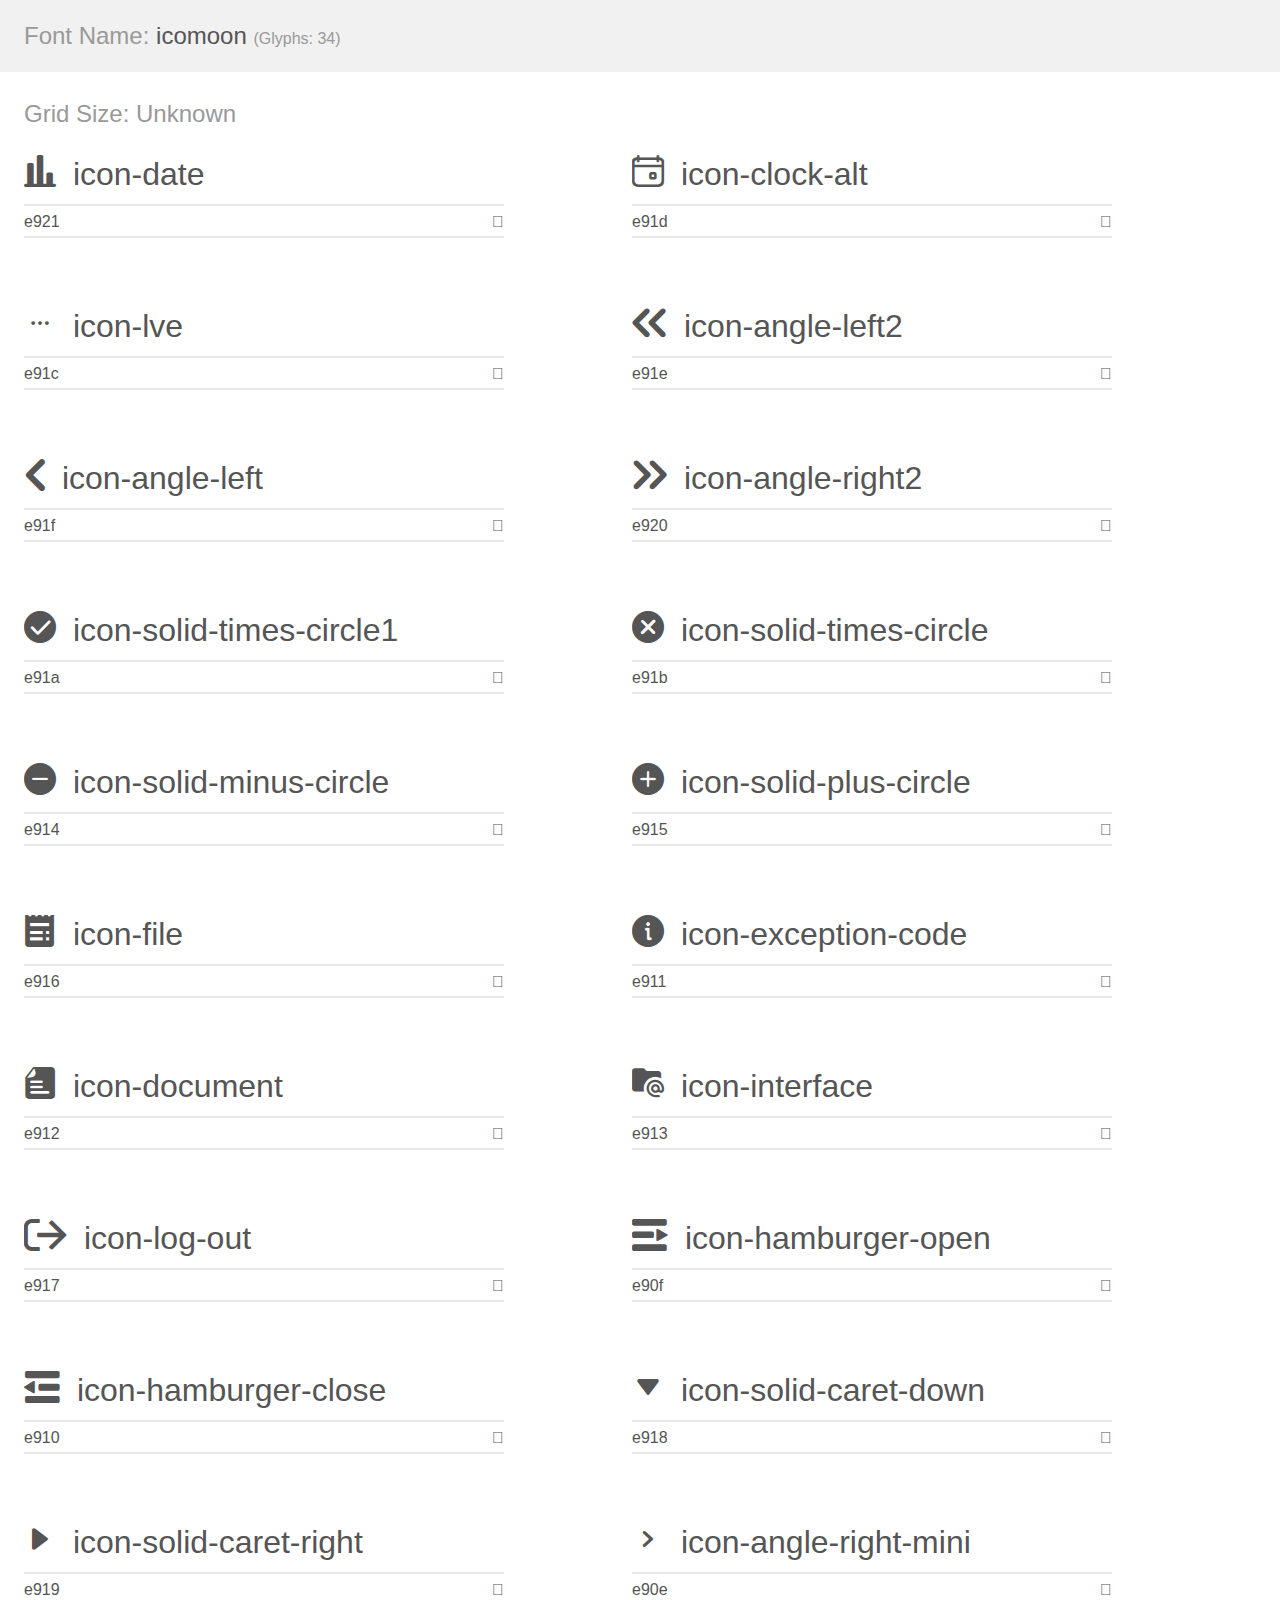
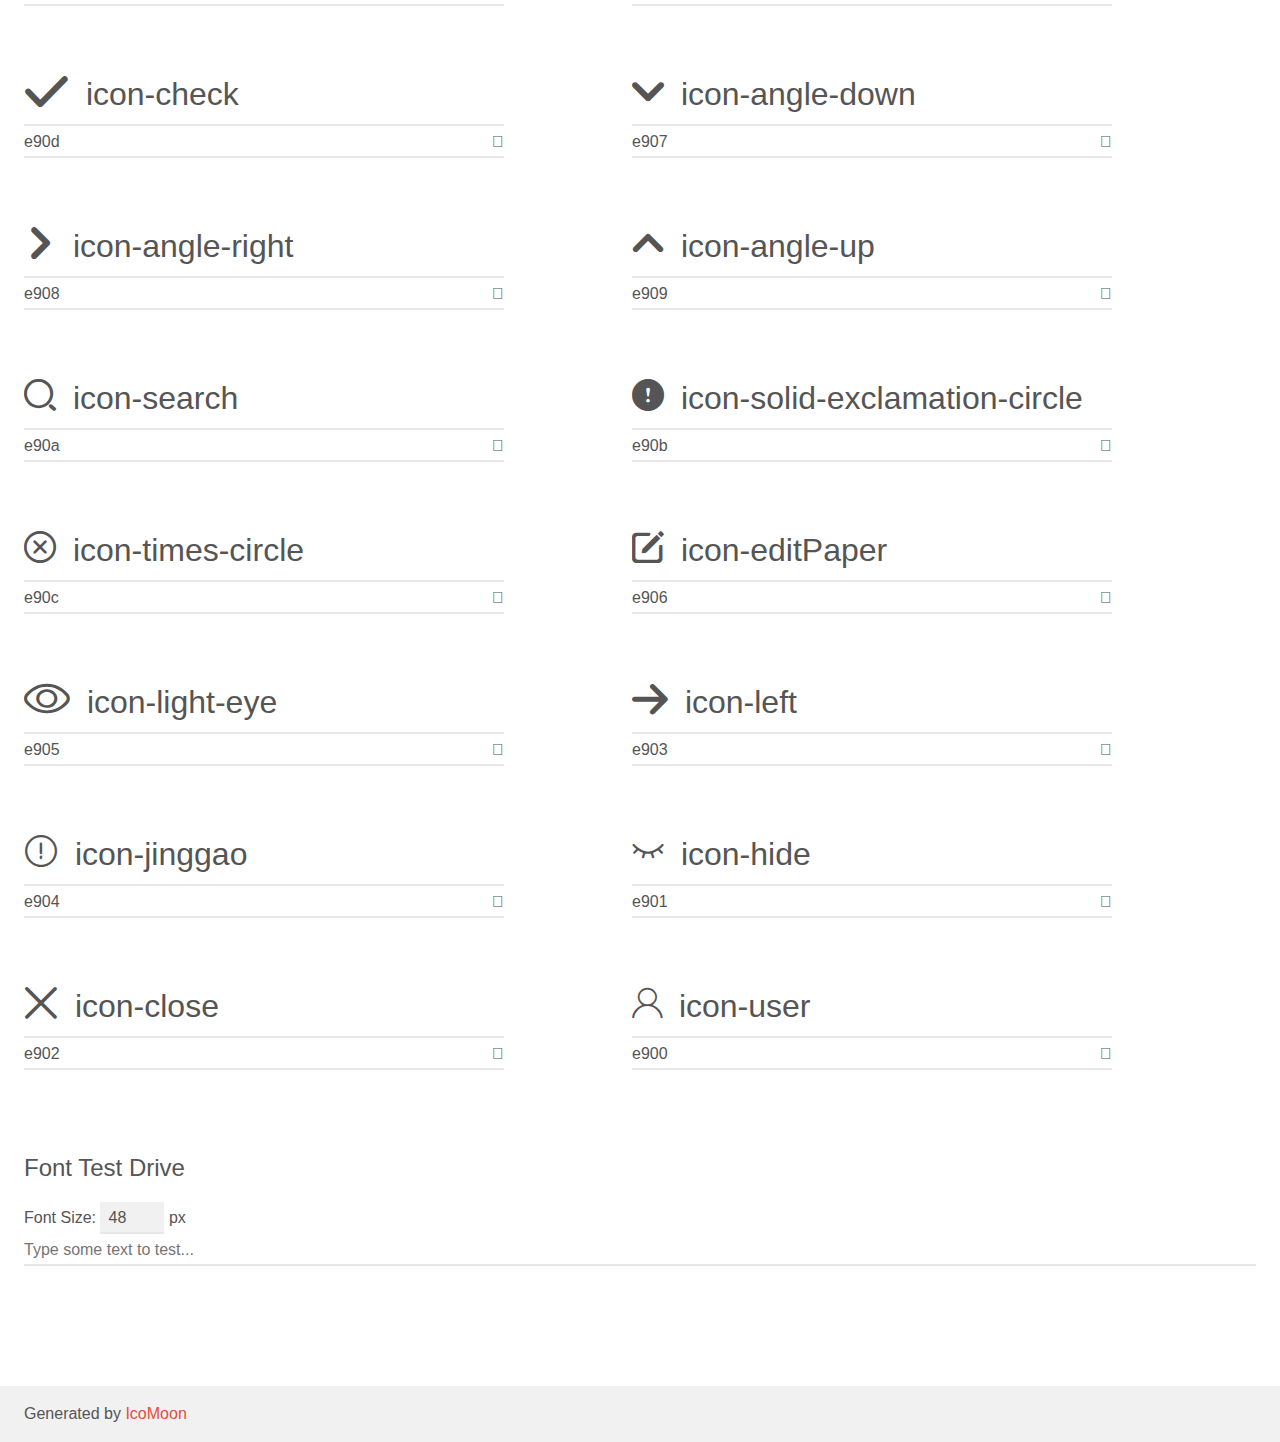
<file: htmlfile/demo.html>
<!doctype html>
<html>
<head>
    <meta charset="utf-8">
    <title>IcoMoon Demo</title>
    <meta name="description" content="An Icon Font Generated By IcoMoon.io">
    <meta name="viewport" content="width=device-width, initial-scale=1">
    <link rel="stylesheet" href="demo-files/demo.css">
    <link rel="stylesheet" href="style.css"></head>
<body>
    <div class="bgc1 clearfix">
        <h1 class="mhmm mvm"><span class="fgc1">Font Name:</span> icomoon <small class="fgc1">(Glyphs:&nbsp;34)</small></h1>
    </div>
    <div class="clearfix mhl ptl">
        <h1 class="mvm mtn fgc1">Grid Size: Unknown</h1>
        <div class="glyph fs1">
            <div class="clearfix bshadow0 pbs">
                <span class="icon-date"></span>
                <span class="mls"> icon-date</span>
            </div>
            <fieldset class="fs0 size1of1 clearfix hidden-false">
                <input type="text" readonly value="e921" class="unit size1of2" />
                <input type="text" maxlength="1" readonly value="&#xe921;" class="unitRight size1of2 talign-right" />
            </fieldset>
            <div class="fs0 bshadow0 clearfix hidden-true">
                <span class="unit pvs fgc1">liga: </span>
                <input type="text" readonly value="" class="liga unitRight" />
            </div>
        </div>
        <div class="glyph fs1">
            <div class="clearfix bshadow0 pbs">
                <span class="icon-clock-alt"></span>
                <span class="mls"> icon-clock-alt</span>
            </div>
            <fieldset class="fs0 size1of1 clearfix hidden-false">
                <input type="text" readonly value="e91d" class="unit size1of2" />
                <input type="text" maxlength="1" readonly value="&#xe91d;" class="unitRight size1of2 talign-right" />
            </fieldset>
            <div class="fs0 bshadow0 clearfix hidden-true">
                <span class="unit pvs fgc1">liga: </span>
                <input type="text" readonly value="" class="liga unitRight" />
            </div>
        </div>
        <div class="glyph fs1">
            <div class="clearfix bshadow0 pbs">
                <span class="icon-lve"></span>
                <span class="mls"> icon-lve</span>
            </div>
            <fieldset class="fs0 size1of1 clearfix hidden-false">
                <input type="text" readonly value="e91c" class="unit size1of2" />
                <input type="text" maxlength="1" readonly value="&#xe91c;" class="unitRight size1of2 talign-right" />
            </fieldset>
            <div class="fs0 bshadow0 clearfix hidden-true">
                <span class="unit pvs fgc1">liga: </span>
                <input type="text" readonly value="" class="liga unitRight" />
            </div>
        </div>
        <div class="glyph fs1">
            <div class="clearfix bshadow0 pbs">
                <span class="icon-angle-left2"></span>
                <span class="mls"> icon-angle-left2</span>
            </div>
            <fieldset class="fs0 size1of1 clearfix hidden-false">
                <input type="text" readonly value="e91e" class="unit size1of2" />
                <input type="text" maxlength="1" readonly value="&#xe91e;" class="unitRight size1of2 talign-right" />
            </fieldset>
            <div class="fs0 bshadow0 clearfix hidden-true">
                <span class="unit pvs fgc1">liga: </span>
                <input type="text" readonly value="" class="liga unitRight" />
            </div>
        </div>
        <div class="glyph fs1">
            <div class="clearfix bshadow0 pbs">
                <span class="icon-angle-left"></span>
                <span class="mls"> icon-angle-left</span>
            </div>
            <fieldset class="fs0 size1of1 clearfix hidden-false">
                <input type="text" readonly value="e91f" class="unit size1of2" />
                <input type="text" maxlength="1" readonly value="&#xe91f;" class="unitRight size1of2 talign-right" />
            </fieldset>
            <div class="fs0 bshadow0 clearfix hidden-true">
                <span class="unit pvs fgc1">liga: </span>
                <input type="text" readonly value="" class="liga unitRight" />
            </div>
        </div>
        <div class="glyph fs1">
            <div class="clearfix bshadow0 pbs">
                <span class="icon-angle-right2"></span>
                <span class="mls"> icon-angle-right2</span>
            </div>
            <fieldset class="fs0 size1of1 clearfix hidden-false">
                <input type="text" readonly value="e920" class="unit size1of2" />
                <input type="text" maxlength="1" readonly value="&#xe920;" class="unitRight size1of2 talign-right" />
            </fieldset>
            <div class="fs0 bshadow0 clearfix hidden-true">
                <span class="unit pvs fgc1">liga: </span>
                <input type="text" readonly value="" class="liga unitRight" />
            </div>
        </div>
        <div class="glyph fs1">
            <div class="clearfix bshadow0 pbs">
                <span class="icon-solid-times-circle1"></span>
                <span class="mls"> icon-solid-times-circle1</span>
            </div>
            <fieldset class="fs0 size1of1 clearfix hidden-false">
                <input type="text" readonly value="e91a" class="unit size1of2" />
                <input type="text" maxlength="1" readonly value="&#xe91a;" class="unitRight size1of2 talign-right" />
            </fieldset>
            <div class="fs0 bshadow0 clearfix hidden-true">
                <span class="unit pvs fgc1">liga: </span>
                <input type="text" readonly value="" class="liga unitRight" />
            </div>
        </div>
        <div class="glyph fs1">
            <div class="clearfix bshadow0 pbs">
                <span class="icon-solid-times-circle"></span>
                <span class="mls"> icon-solid-times-circle</span>
            </div>
            <fieldset class="fs0 size1of1 clearfix hidden-false">
                <input type="text" readonly value="e91b" class="unit size1of2" />
                <input type="text" maxlength="1" readonly value="&#xe91b;" class="unitRight size1of2 talign-right" />
            </fieldset>
            <div class="fs0 bshadow0 clearfix hidden-true">
                <span class="unit pvs fgc1">liga: </span>
                <input type="text" readonly value="" class="liga unitRight" />
            </div>
        </div>
        <div class="glyph fs1">
            <div class="clearfix bshadow0 pbs">
                <span class="icon-solid-minus-circle"></span>
                <span class="mls"> icon-solid-minus-circle</span>
            </div>
            <fieldset class="fs0 size1of1 clearfix hidden-false">
                <input type="text" readonly value="e914" class="unit size1of2" />
                <input type="text" maxlength="1" readonly value="&#xe914;" class="unitRight size1of2 talign-right" />
            </fieldset>
            <div class="fs0 bshadow0 clearfix hidden-true">
                <span class="unit pvs fgc1">liga: </span>
                <input type="text" readonly value="" class="liga unitRight" />
            </div>
        </div>
        <div class="glyph fs1">
            <div class="clearfix bshadow0 pbs">
                <span class="icon-solid-plus-circle"></span>
                <span class="mls"> icon-solid-plus-circle</span>
            </div>
            <fieldset class="fs0 size1of1 clearfix hidden-false">
                <input type="text" readonly value="e915" class="unit size1of2" />
                <input type="text" maxlength="1" readonly value="&#xe915;" class="unitRight size1of2 talign-right" />
            </fieldset>
            <div class="fs0 bshadow0 clearfix hidden-true">
                <span class="unit pvs fgc1">liga: </span>
                <input type="text" readonly value="" class="liga unitRight" />
            </div>
        </div>
        <div class="glyph fs1">
            <div class="clearfix bshadow0 pbs">
                <span class="icon-file"></span>
                <span class="mls"> icon-file</span>
            </div>
            <fieldset class="fs0 size1of1 clearfix hidden-false">
                <input type="text" readonly value="e916" class="unit size1of2" />
                <input type="text" maxlength="1" readonly value="&#xe916;" class="unitRight size1of2 talign-right" />
            </fieldset>
            <div class="fs0 bshadow0 clearfix hidden-true">
                <span class="unit pvs fgc1">liga: </span>
                <input type="text" readonly value="" class="liga unitRight" />
            </div>
        </div>
        <div class="glyph fs1">
            <div class="clearfix bshadow0 pbs">
                <span class="icon-exception-code"></span>
                <span class="mls"> icon-exception-code</span>
            </div>
            <fieldset class="fs0 size1of1 clearfix hidden-false">
                <input type="text" readonly value="e911" class="unit size1of2" />
                <input type="text" maxlength="1" readonly value="&#xe911;" class="unitRight size1of2 talign-right" />
            </fieldset>
            <div class="fs0 bshadow0 clearfix hidden-true">
                <span class="unit pvs fgc1">liga: </span>
                <input type="text" readonly value="" class="liga unitRight" />
            </div>
        </div>
        <div class="glyph fs1">
            <div class="clearfix bshadow0 pbs">
                <span class="icon-document"></span>
                <span class="mls"> icon-document</span>
            </div>
            <fieldset class="fs0 size1of1 clearfix hidden-false">
                <input type="text" readonly value="e912" class="unit size1of2" />
                <input type="text" maxlength="1" readonly value="&#xe912;" class="unitRight size1of2 talign-right" />
            </fieldset>
            <div class="fs0 bshadow0 clearfix hidden-true">
                <span class="unit pvs fgc1">liga: </span>
                <input type="text" readonly value="" class="liga unitRight" />
            </div>
        </div>
        <div class="glyph fs1">
            <div class="clearfix bshadow0 pbs">
                <span class="icon-interface"></span>
                <span class="mls"> icon-interface</span>
            </div>
            <fieldset class="fs0 size1of1 clearfix hidden-false">
                <input type="text" readonly value="e913" class="unit size1of2" />
                <input type="text" maxlength="1" readonly value="&#xe913;" class="unitRight size1of2 talign-right" />
            </fieldset>
            <div class="fs0 bshadow0 clearfix hidden-true">
                <span class="unit pvs fgc1">liga: </span>
                <input type="text" readonly value="" class="liga unitRight" />
            </div>
        </div>
        <div class="glyph fs1">
            <div class="clearfix bshadow0 pbs">
                <span class="icon-log-out"></span>
                <span class="mls"> icon-log-out</span>
            </div>
            <fieldset class="fs0 size1of1 clearfix hidden-false">
                <input type="text" readonly value="e917" class="unit size1of2" />
                <input type="text" maxlength="1" readonly value="&#xe917;" class="unitRight size1of2 talign-right" />
            </fieldset>
            <div class="fs0 bshadow0 clearfix hidden-true">
                <span class="unit pvs fgc1">liga: </span>
                <input type="text" readonly value="" class="liga unitRight" />
            </div>
        </div>
        <div class="glyph fs1">
            <div class="clearfix bshadow0 pbs">
                <span class="icon-hamburger-open"></span>
                <span class="mls"> icon-hamburger-open</span>
            </div>
            <fieldset class="fs0 size1of1 clearfix hidden-false">
                <input type="text" readonly value="e90f" class="unit size1of2" />
                <input type="text" maxlength="1" readonly value="&#xe90f;" class="unitRight size1of2 talign-right" />
            </fieldset>
            <div class="fs0 bshadow0 clearfix hidden-true">
                <span class="unit pvs fgc1">liga: </span>
                <input type="text" readonly value="" class="liga unitRight" />
            </div>
        </div>
        <div class="glyph fs1">
            <div class="clearfix bshadow0 pbs">
                <span class="icon-hamburger-close"></span>
                <span class="mls"> icon-hamburger-close</span>
            </div>
            <fieldset class="fs0 size1of1 clearfix hidden-false">
                <input type="text" readonly value="e910" class="unit size1of2" />
                <input type="text" maxlength="1" readonly value="&#xe910;" class="unitRight size1of2 talign-right" />
            </fieldset>
            <div class="fs0 bshadow0 clearfix hidden-true">
                <span class="unit pvs fgc1">liga: </span>
                <input type="text" readonly value="" class="liga unitRight" />
            </div>
        </div>
        <div class="glyph fs1">
            <div class="clearfix bshadow0 pbs">
                <span class="icon-solid-caret-down"></span>
                <span class="mls"> icon-solid-caret-down</span>
            </div>
            <fieldset class="fs0 size1of1 clearfix hidden-false">
                <input type="text" readonly value="e918" class="unit size1of2" />
                <input type="text" maxlength="1" readonly value="&#xe918;" class="unitRight size1of2 talign-right" />
            </fieldset>
            <div class="fs0 bshadow0 clearfix hidden-true">
                <span class="unit pvs fgc1">liga: </span>
                <input type="text" readonly value="" class="liga unitRight" />
            </div>
        </div>
        <div class="glyph fs1">
            <div class="clearfix bshadow0 pbs">
                <span class="icon-solid-caret-right"></span>
                <span class="mls"> icon-solid-caret-right</span>
            </div>
            <fieldset class="fs0 size1of1 clearfix hidden-false">
                <input type="text" readonly value="e919" class="unit size1of2" />
                <input type="text" maxlength="1" readonly value="&#xe919;" class="unitRight size1of2 talign-right" />
            </fieldset>
            <div class="fs0 bshadow0 clearfix hidden-true">
                <span class="unit pvs fgc1">liga: </span>
                <input type="text" readonly value="" class="liga unitRight" />
            </div>
        </div>
        <div class="glyph fs1">
            <div class="clearfix bshadow0 pbs">
                <span class="icon-angle-right-mini"></span>
                <span class="mls"> icon-angle-right-mini</span>
            </div>
            <fieldset class="fs0 size1of1 clearfix hidden-false">
                <input type="text" readonly value="e90e" class="unit size1of2" />
                <input type="text" maxlength="1" readonly value="&#xe90e;" class="unitRight size1of2 talign-right" />
            </fieldset>
            <div class="fs0 bshadow0 clearfix hidden-true">
                <span class="unit pvs fgc1">liga: </span>
                <input type="text" readonly value="" class="liga unitRight" />
            </div>
        </div>
        <div class="glyph fs1">
            <div class="clearfix bshadow0 pbs">
                <span class="icon-check"></span>
                <span class="mls"> icon-check</span>
            </div>
            <fieldset class="fs0 size1of1 clearfix hidden-false">
                <input type="text" readonly value="e90d" class="unit size1of2" />
                <input type="text" maxlength="1" readonly value="&#xe90d;" class="unitRight size1of2 talign-right" />
            </fieldset>
            <div class="fs0 bshadow0 clearfix hidden-true">
                <span class="unit pvs fgc1">liga: </span>
                <input type="text" readonly value="" class="liga unitRight" />
            </div>
        </div>
        <div class="glyph fs1">
            <div class="clearfix bshadow0 pbs">
                <span class="icon-angle-down"></span>
                <span class="mls"> icon-angle-down</span>
            </div>
            <fieldset class="fs0 size1of1 clearfix hidden-false">
                <input type="text" readonly value="e907" class="unit size1of2" />
                <input type="text" maxlength="1" readonly value="&#xe907;" class="unitRight size1of2 talign-right" />
            </fieldset>
            <div class="fs0 bshadow0 clearfix hidden-true">
                <span class="unit pvs fgc1">liga: </span>
                <input type="text" readonly value="" class="liga unitRight" />
            </div>
        </div>
        <div class="glyph fs1">
            <div class="clearfix bshadow0 pbs">
                <span class="icon-angle-right"></span>
                <span class="mls"> icon-angle-right</span>
            </div>
            <fieldset class="fs0 size1of1 clearfix hidden-false">
                <input type="text" readonly value="e908" class="unit size1of2" />
                <input type="text" maxlength="1" readonly value="&#xe908;" class="unitRight size1of2 talign-right" />
            </fieldset>
            <div class="fs0 bshadow0 clearfix hidden-true">
                <span class="unit pvs fgc1">liga: </span>
                <input type="text" readonly value="" class="liga unitRight" />
            </div>
        </div>
        <div class="glyph fs1">
            <div class="clearfix bshadow0 pbs">
                <span class="icon-angle-up"></span>
                <span class="mls"> icon-angle-up</span>
            </div>
            <fieldset class="fs0 size1of1 clearfix hidden-false">
                <input type="text" readonly value="e909" class="unit size1of2" />
                <input type="text" maxlength="1" readonly value="&#xe909;" class="unitRight size1of2 talign-right" />
            </fieldset>
            <div class="fs0 bshadow0 clearfix hidden-true">
                <span class="unit pvs fgc1">liga: </span>
                <input type="text" readonly value="" class="liga unitRight" />
            </div>
        </div>
        <div class="glyph fs1">
            <div class="clearfix bshadow0 pbs">
                <span class="icon-search"></span>
                <span class="mls"> icon-search</span>
            </div>
            <fieldset class="fs0 size1of1 clearfix hidden-false">
                <input type="text" readonly value="e90a" class="unit size1of2" />
                <input type="text" maxlength="1" readonly value="&#xe90a;" class="unitRight size1of2 talign-right" />
            </fieldset>
            <div class="fs0 bshadow0 clearfix hidden-true">
                <span class="unit pvs fgc1">liga: </span>
                <input type="text" readonly value="" class="liga unitRight" />
            </div>
        </div>
        <div class="glyph fs1">
            <div class="clearfix bshadow0 pbs">
                <span class="icon-solid-exclamation-circle"></span>
                <span class="mls"> icon-solid-exclamation-circle</span>
            </div>
            <fieldset class="fs0 size1of1 clearfix hidden-false">
                <input type="text" readonly value="e90b" class="unit size1of2" />
                <input type="text" maxlength="1" readonly value="&#xe90b;" class="unitRight size1of2 talign-right" />
            </fieldset>
            <div class="fs0 bshadow0 clearfix hidden-true">
                <span class="unit pvs fgc1">liga: </span>
                <input type="text" readonly value="" class="liga unitRight" />
            </div>
        </div>
        <div class="glyph fs1">
            <div class="clearfix bshadow0 pbs">
                <span class="icon-times-circle"></span>
                <span class="mls"> icon-times-circle</span>
            </div>
            <fieldset class="fs0 size1of1 clearfix hidden-false">
                <input type="text" readonly value="e90c" class="unit size1of2" />
                <input type="text" maxlength="1" readonly value="&#xe90c;" class="unitRight size1of2 talign-right" />
            </fieldset>
            <div class="fs0 bshadow0 clearfix hidden-true">
                <span class="unit pvs fgc1">liga: </span>
                <input type="text" readonly value="" class="liga unitRight" />
            </div>
        </div>
        <div class="glyph fs1">
            <div class="clearfix bshadow0 pbs">
                <span class="icon-editPaper"></span>
                <span class="mls"> icon-editPaper</span>
            </div>
            <fieldset class="fs0 size1of1 clearfix hidden-false">
                <input type="text" readonly value="e906" class="unit size1of2" />
                <input type="text" maxlength="1" readonly value="&#xe906;" class="unitRight size1of2 talign-right" />
            </fieldset>
            <div class="fs0 bshadow0 clearfix hidden-true">
                <span class="unit pvs fgc1">liga: </span>
                <input type="text" readonly value="" class="liga unitRight" />
            </div>
        </div>
        <div class="glyph fs1">
            <div class="clearfix bshadow0 pbs">
                <span class="icon-light-eye"></span>
                <span class="mls"> icon-light-eye</span>
            </div>
            <fieldset class="fs0 size1of1 clearfix hidden-false">
                <input type="text" readonly value="e905" class="unit size1of2" />
                <input type="text" maxlength="1" readonly value="&#xe905;" class="unitRight size1of2 talign-right" />
            </fieldset>
            <div class="fs0 bshadow0 clearfix hidden-true">
                <span class="unit pvs fgc1">liga: </span>
                <input type="text" readonly value="" class="liga unitRight" />
            </div>
        </div>
        <div class="glyph fs1">
            <div class="clearfix bshadow0 pbs">
                <span class="icon-left"></span>
                <span class="mls"> icon-left</span>
            </div>
            <fieldset class="fs0 size1of1 clearfix hidden-false">
                <input type="text" readonly value="e903" class="unit size1of2" />
                <input type="text" maxlength="1" readonly value="&#xe903;" class="unitRight size1of2 talign-right" />
            </fieldset>
            <div class="fs0 bshadow0 clearfix hidden-true">
                <span class="unit pvs fgc1">liga: </span>
                <input type="text" readonly value="" class="liga unitRight" />
            </div>
        </div>
        <div class="glyph fs1">
            <div class="clearfix bshadow0 pbs">
                <span class="icon-jinggao"></span>
                <span class="mls"> icon-jinggao</span>
            </div>
            <fieldset class="fs0 size1of1 clearfix hidden-false">
                <input type="text" readonly value="e904" class="unit size1of2" />
                <input type="text" maxlength="1" readonly value="&#xe904;" class="unitRight size1of2 talign-right" />
            </fieldset>
            <div class="fs0 bshadow0 clearfix hidden-true">
                <span class="unit pvs fgc1">liga: </span>
                <input type="text" readonly value="" class="liga unitRight" />
            </div>
        </div>
        <div class="glyph fs1">
            <div class="clearfix bshadow0 pbs">
                <span class="icon-hide"></span>
                <span class="mls"> icon-hide</span>
            </div>
            <fieldset class="fs0 size1of1 clearfix hidden-false">
                <input type="text" readonly value="e901" class="unit size1of2" />
                <input type="text" maxlength="1" readonly value="&#xe901;" class="unitRight size1of2 talign-right" />
            </fieldset>
            <div class="fs0 bshadow0 clearfix hidden-true">
                <span class="unit pvs fgc1">liga: </span>
                <input type="text" readonly value="" class="liga unitRight" />
            </div>
        </div>
        <div class="glyph fs1">
            <div class="clearfix bshadow0 pbs">
                <span class="icon-close"></span>
                <span class="mls"> icon-close</span>
            </div>
            <fieldset class="fs0 size1of1 clearfix hidden-false">
                <input type="text" readonly value="e902" class="unit size1of2" />
                <input type="text" maxlength="1" readonly value="&#xe902;" class="unitRight size1of2 talign-right" />
            </fieldset>
            <div class="fs0 bshadow0 clearfix hidden-true">
                <span class="unit pvs fgc1">liga: </span>
                <input type="text" readonly value="" class="liga unitRight" />
            </div>
        </div>
        <div class="glyph fs1">
            <div class="clearfix bshadow0 pbs">
                <span class="icon-user"></span>
                <span class="mls"> icon-user</span>
            </div>
            <fieldset class="fs0 size1of1 clearfix hidden-false">
                <input type="text" readonly value="e900" class="unit size1of2" />
                <input type="text" maxlength="1" readonly value="&#xe900;" class="unitRight size1of2 talign-right" />
            </fieldset>
            <div class="fs0 bshadow0 clearfix hidden-true">
                <span class="unit pvs fgc1">liga: </span>
                <input type="text" readonly value="" class="liga unitRight" />
            </div>
        </div>
    </div>

    <!--[if gt IE 8]><!-->
    <div class="mhl clearfix mbl">
        <h1>Font Test Drive</h1>
        <label>
            Font Size: <input id="fontSize" type="number" class="textbox0 mbm"
            min="8" value="48" />
            px
        </label>
        <input id="testText" type="text" class="phl size1of1 mvl"
        placeholder="Type some text to test..." value=""/>
        <div id="testDrive" class="icon-" style="font-family: icomoon">&nbsp;
        </div>
    </div>
    <!--<![endif]-->
    <div class="bgc1 clearfix">
        <p class="mhl">Generated by <a href="https://icomoon.io/app">IcoMoon</a></p>
    </div>

    <script src="demo-files/demo.js"></script>
</body>
</html>
</file>
<file: htmlfile/demo-files/demo.css>
body {
  padding: 0;
  margin: 0;
  font-family: sans-serif;
  font-size: 1em;
  line-height: 1.5;
  color: #555;
  background: #fff;
}
h1 {
  font-size: 1.5em;
  font-weight: normal;
}
small {
  font-size: .66666667em;
}
a {
  color: #e74c3c;
  text-decoration: none;
}
a:hover, a:focus {
  box-shadow: 0 1px #e74c3c;
}
.bshadow0, input {
  box-shadow: inset 0 -2px #e7e7e7;
}
input:hover {
  box-shadow: inset 0 -2px #ccc;
}
input, fieldset {
  font-family: sans-serif;
  font-size: 1em;
  margin: 0;
  padding: 0;
  border: 0;
}
input {
  color: inherit;
  line-height: 1.5;
  height: 1.5em;
  padding: .25em 0;
}
input:focus {
  outline: none;
  box-shadow: inset 0 -2px #449fdb;
}
.glyph {
  font-size: 16px;
  width: 15em;
  padding-bottom: 1em;
  margin-right: 4em;
  margin-bottom: 1em;
  float: left;
  overflow: hidden;
}
.liga {
  width: 80%;
  width: calc(100% - 2.5em);
}
.talign-right {
  text-align: right;
}
.talign-center {
  text-align: center;
}
.bgc1 {
  background: #f1f1f1;
}
.fgc1 {
  color: #999;
}
.fgc0 {
  color: #000;
}
p {
  margin-top: 1em;
  margin-bottom: 1em;
}
.mvm {
  margin-top: .75em;
  margin-bottom: .75em;
}
.mtn {
  margin-top: 0;
}
.mtl, .mal {
  margin-top: 1.5em;
}
.mbl, .mal {
  margin-bottom: 1.5em;
}
.mal, .mhl {
  margin-left: 1.5em;
  margin-right: 1.5em;
}
.mhmm {
  margin-left: 1em;
  margin-right: 1em;
}
.mls {
  margin-left: .25em;
}
.ptl {
  padding-top: 1.5em;
}
.pbs, .pvs {
  padding-bottom: .25em;
}
.pvs, .pts {
  padding-top: .25em;
}
.unit {
  float: left;
}
.unitRight {
  float: right;
}
.size1of2 {
  width: 50%;
}
.size1of1 {
  width: 100%;
}
.clearfix:before, .clearfix:after {
  content: " ";
  display: table;
}
.clearfix:after {
  clear: both;
}
.hidden-true {
  display: none;
}
.textbox0 {
  width: 3em;
  background: #f1f1f1;
  padding: .25em .5em;
  line-height: 1.5;
  height: 1.5em;
}
#testDrive {
  display: block;
  padding-top: 24px;
  line-height: 1.5;
}
.fs0 {
  font-size: 16px;
}
.fs1 {
  font-size: 32px;
}
</file>
<file: htmlfile/style.css>
@font-face {
  font-family: 'icomoon';
  src:  url('fonts/icomoon.eot?ifbr1e');
  src:  url('fonts/icomoon.eot?ifbr1e#iefix') format('embedded-opentype'),
    url('fonts/icomoon.ttf?ifbr1e') format('truetype'),
    url('fonts/icomoon.woff?ifbr1e') format('woff'),
    url('fonts/icomoon.svg?ifbr1e#icomoon') format('svg');
  font-weight: normal;
  font-style: normal;
  font-display: block;
}

[class^="icon-"], [class*=" icon-"] {
  /* use !important to prevent issues with browser extensions that change fonts */
  font-family: 'icomoon' !important;
  speak: none;
  font-style: normal;
  font-weight: normal;
  font-variant: normal;
  text-transform: none;
  line-height: 1;

  /* Better Font Rendering =========== */
  -webkit-font-smoothing: antialiased;
  -moz-osx-font-smoothing: grayscale;
}

.icon-date:before {
  content: "\e921";
}
.icon-clock-alt:before {
  content: "\e91d";
}
.icon-lve:before {
  content: "\e91c";
}
.icon-angle-left2:before {
  content: "\e91e";
}
.icon-angle-left:before {
  content: "\e91f";
}
.icon-angle-right2:before {
  content: "\e920";
}
.icon-solid-times-circle1:before {
  content: "\e91a";
}
.icon-solid-times-circle:before {
  content: "\e91b";
}
.icon-solid-minus-circle:before {
  content: "\e914";
}
.icon-solid-plus-circle:before {
  content: "\e915";
}
.icon-file:before {
  content: "\e916";
}
.icon-exception-code:before {
  content: "\e911";
}
.icon-document:before {
  content: "\e912";
}
.icon-interface:before {
  content: "\e913";
}
.icon-log-out:before {
  content: "\e917";
}
.icon-hamburger-open:before {
  content: "\e90f";
}
.icon-hamburger-close:before {
  content: "\e910";
}
.icon-solid-caret-down:before {
  content: "\e918";
}
.icon-solid-caret-right:before {
  content: "\e919";
}
.icon-angle-right-mini:before {
  content: "\e90e";
}
.icon-check:before {
  content: "\e90d";
}
.icon-angle-down:before {
  content: "\e907";
}
.icon-angle-right:before {
  content: "\e908";
}
.icon-angle-up:before {
  content: "\e909";
}
.icon-search:before {
  content: "\e90a";
}
.icon-solid-exclamation-circle:before {
  content: "\e90b";
}
.icon-times-circle:before {
  content: "\e90c";
}
.icon-editPaper:before {
  content: "\e906";
}
.icon-light-eye:before {
  content: "\e905";
}
.icon-left:before {
  content: "\e903";
}
.icon-jinggao:before {
  content: "\e904";
}
.icon-hide:before {
  content: "\e901";
}
.icon-close:before {
  content: "\e902";
}
.icon-user:before {
  content: "\e900";
}
</file>
